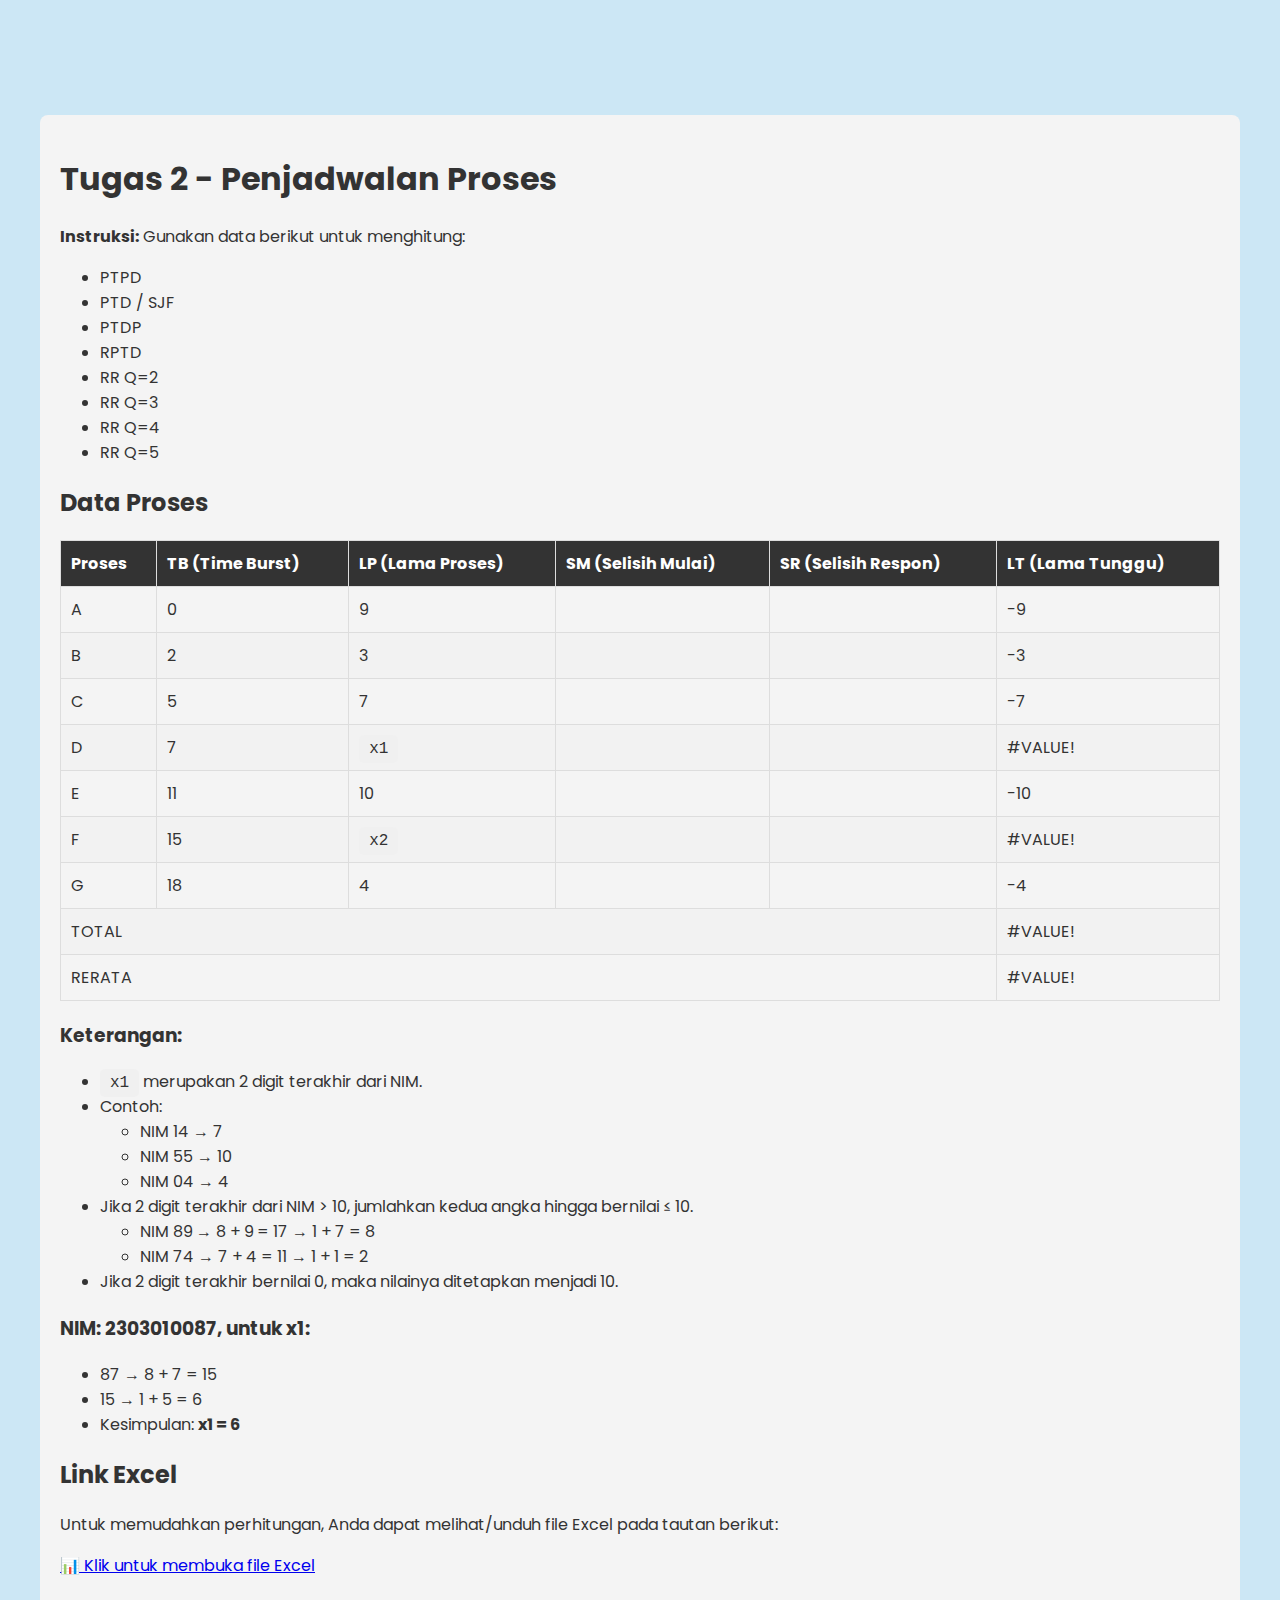
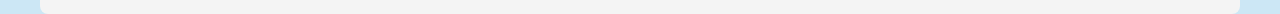
<file: tugas2SO.html>
<!DOCTYPE html>
<html lang="id">
<head>
  <meta charset="UTF-8" />
  <meta name="viewport" content="width=device-width, initial-scale=1.0"/>
  <title>Tugas 2 - Penjadwalan Proses</title>
  <link href="https://fonts.googleapis.com/css2?family=Poppins:wght@400;700&display=swap" rel="stylesheet">
  <link rel="stylesheet" href="tugas2.css" />
</head>
<body>

  <nav>
    <a href="Tugas.html">⬅ Kembali ke Halaman Tugas</a>
  </nav>

  <main>
    <section>
      <h1>Tugas 2 - Penjadwalan Proses</h1>
      <p><strong>Instruksi:</strong> Gunakan data berikut untuk menghitung:</p>
      <ul>
        <li>PTPD</li>
        <li>PTD / SJF</li>
        <li>PTDP</li>
        <li>RPTD</li>
        <li>RR Q=2</li>
        <li>RR Q=3</li>
        <li>RR Q=4</li>
        <li>RR Q=5</li>
      </ul>

      <h2>Data Proses</h2>
      <div class="table-responsive">
        <table>
          <thead>
            <tr>
              <th>Proses</th>
              <th>TB (Time Burst)</th>
              <th>LP (Lama Proses)</th>
              <th>SM (Selisih Mulai)</th>
              <th>SR (Selisih Respon)</th>
              <th>LT (Lama Tunggu)</th>
            </tr>
          </thead>
          <tbody>
            <tr><td>A</td><td>0</td><td>9</td><td></td><td></td><td>-9</td></tr>
            <tr><td>B</td><td>2</td><td>3</td><td></td><td></td><td>-3</td></tr>
            <tr><td>C</td><td>5</td><td>7</td><td></td><td></td><td>-7</td></tr>
            <tr><td>D</td><td>7</td><td><code>x1</code></td><td></td><td></td><td>#VALUE!</td></tr>
            <tr><td>E</td><td>11</td><td>10</td><td></td><td></td><td>-10</td></tr>
            <tr><td>F</td><td>15</td><td><code>x2</code></td><td></td><td></td><td>#VALUE!</td></tr>
            <tr><td>G</td><td>18</td><td>4</td><td></td><td></td><td>-4</td></tr>
            <tr><td colspan="5">TOTAL</td><td>#VALUE!</td></tr>
            <tr><td colspan="5">RERATA</td><td>#VALUE!</td></tr>
          </tbody>
        </table>
      </div>

      <h3>Keterangan:</h3>
      <ul>
        <li><code>x1</code> merupakan 2 digit terakhir dari NIM.</li>
        <li>Contoh:
          <ul>
            <li>NIM 14 → 7</li>
            <li>NIM 55 → 10</li>
            <li>NIM 04 → 4</li>
          </ul>
        </li>
        <li>Jika 2 digit terakhir dari NIM > 10, jumlahkan kedua angka hingga bernilai ≤ 10.
          <ul>
            <li>NIM 89 → 8 + 9 = 17 → 1 + 7 = 8</li>
            <li>NIM 74 → 7 + 4 = 11 → 1 + 1 = 2</li>
          </ul>
        </li>
        <li>Jika 2 digit terakhir bernilai 0, maka nilainya ditetapkan menjadi 10.</li>
      </ul>

      <h3>NIM: 2303010087, untuk x1:</h3>
      <ul>
        <li>87 → 8 + 7 = 15</li>
        <li>15 → 1 + 5 = 6</li>
        <li>Kesimpulan: <strong>x1 = 6</strong></li>
      </ul>

      <h2>Link Excel</h2>
      <p>Untuk memudahkan perhitungan, Anda dapat melihat/unduh file Excel pada tautan berikut:</p>
      <p><a href="https://docs.google.com/spreadsheets/d/11uFcMUTpuLVPsKeRYW7adKEpzGc9yK80Y87pS6GGTl0/edit?usp=sharing" target="_blank">📊 Klik untuk membuka file Excel</a></p>
    </section>
  </main>

</body>
</html>
</file>
<file: tugas2.css>
@import url('https://fonts.googleapis.com/css2?family=Poppins:wght@400;700&display=swap');

body {
    margin: 0;
    font-family: 'Poppins', sans-serif;
    background-color: #cce7f5; /* Langit biru muda */
    color: #333;
}

/* Navbar */
nav {
    background-color: #2c587d; /* Biru laut dalam */
    border-radius: 50px;
    padding: 15px 30px;
    margin: 20px auto;
    width: fit-content;
    display: flex;
    gap: 30px;
    justify-content: center;
    opacity: 0; /* Awal transparan */
    animation: fadeIn 1.5s ease-out forwards;
    animation-delay: 1.5s; /* Muncul setelah slide-out */
    transition: transform 0.3s ease-in-out, box-shadow 0.3s ease-in-out;
}

nav:hover {
    transform: scale(1.05); /* Membesarkan navbar saat hover */
    box-shadow: 0 0 15px rgba(0, 0, 0, 0.3); /* Bayangan saat hover */
}

nav a {
    color: #f5f5f5;
    text-decoration: none;
    font-weight: bold;
    padding: 5px 15px;
    border-radius: 30px;
    transition: background 0.3s;
}

nav a:hover {
    background-color: #507d91; /* Warna hover ombak */
}

/* Animasi Slide Opening */
#slide-opening {
    position: fixed;
    top: 0;
    left: 0;
    width: 100%;
    height: 100%;
    background-color: #2c587d;
    z-index: 9999;
    animation: slideOut 1.5s ease-out forwards;
}

@keyframes slideOut {
    0% {
        transform: translateX(0%);
    }
    100% {
        transform: translateX(-100%);
    }
}

/* Animasi Fade In */
@keyframes fadeIn {
    0% {
        opacity: 0;
    }
    100% {
        opacity: 1;
    }
}

/* Konten Utama */
main {
    padding: 0 20px; /* Memberikan ruang di kiri dan kanan */
    max-width: 1200px; /* Mengatur lebar maksimum konten */
    margin: 0 auto; /* Menjaga konten tetap di tengah */
}

/* Section */
section {
    padding: 20px;
    margin-top: 30px; /* Jarak dari elemen sebelumnya */
    background-color: #f4f4f4; /* Memberikan latar belakang agar lebih menonjol */
    border-radius: 8px; /* Memberikan sudut yang lebih lembut */
}

/* Tabel */
table {
    width: 100%;
    margin-top: 20px;
    border-collapse: collapse;
}

th, td {
    text-align: left;
    padding: 10px;
    border: 1px solid #ddd;
}

th {
    background-color: #333;
    color: #fff;
}

tbody tr:nth-child(even) {
    background-color: #f2f2f2;
}

/* Heading */
h1, h2, h3 {
    margin-top: 20px;
    color: #333;
}

code {
    font-family: 'Courier New', Courier, monospace;
    background-color: #f0f0f0;
    padding: 5px 10px;
    border-radius: 5px;
}

/* Responsif untuk layar kecil (tablet & HP) */
@media (max-width: 768px) {
    body {
        padding: 10px;
    }

    nav {
        flex-direction: column;
        gap: 15px;
        width: 90%;
        border-radius: 30px;
        padding: 10px;
    }

    h1, h2, h3 {
        font-size: 1.5rem;
    }

    main {
        padding: 15px;
        max-width: 100%;
    }

    section {
        padding: 15px;
    }

    table th, table td {
        font-size: 14px;
        padding: 8px;
    }
}

@media (max-width: 480px) {
    h1 {
        font-size: 1.25rem;
    }

    nav {
        gap: 10px;
        padding: 8px;
    }

    table th, table td {
        font-size: 12px;
        padding: 5px;
    }

    code {
        font-size: 12px;
        padding: 4px 8px;
    }

    section {
        padding: 10px;
    }
}
</file>
